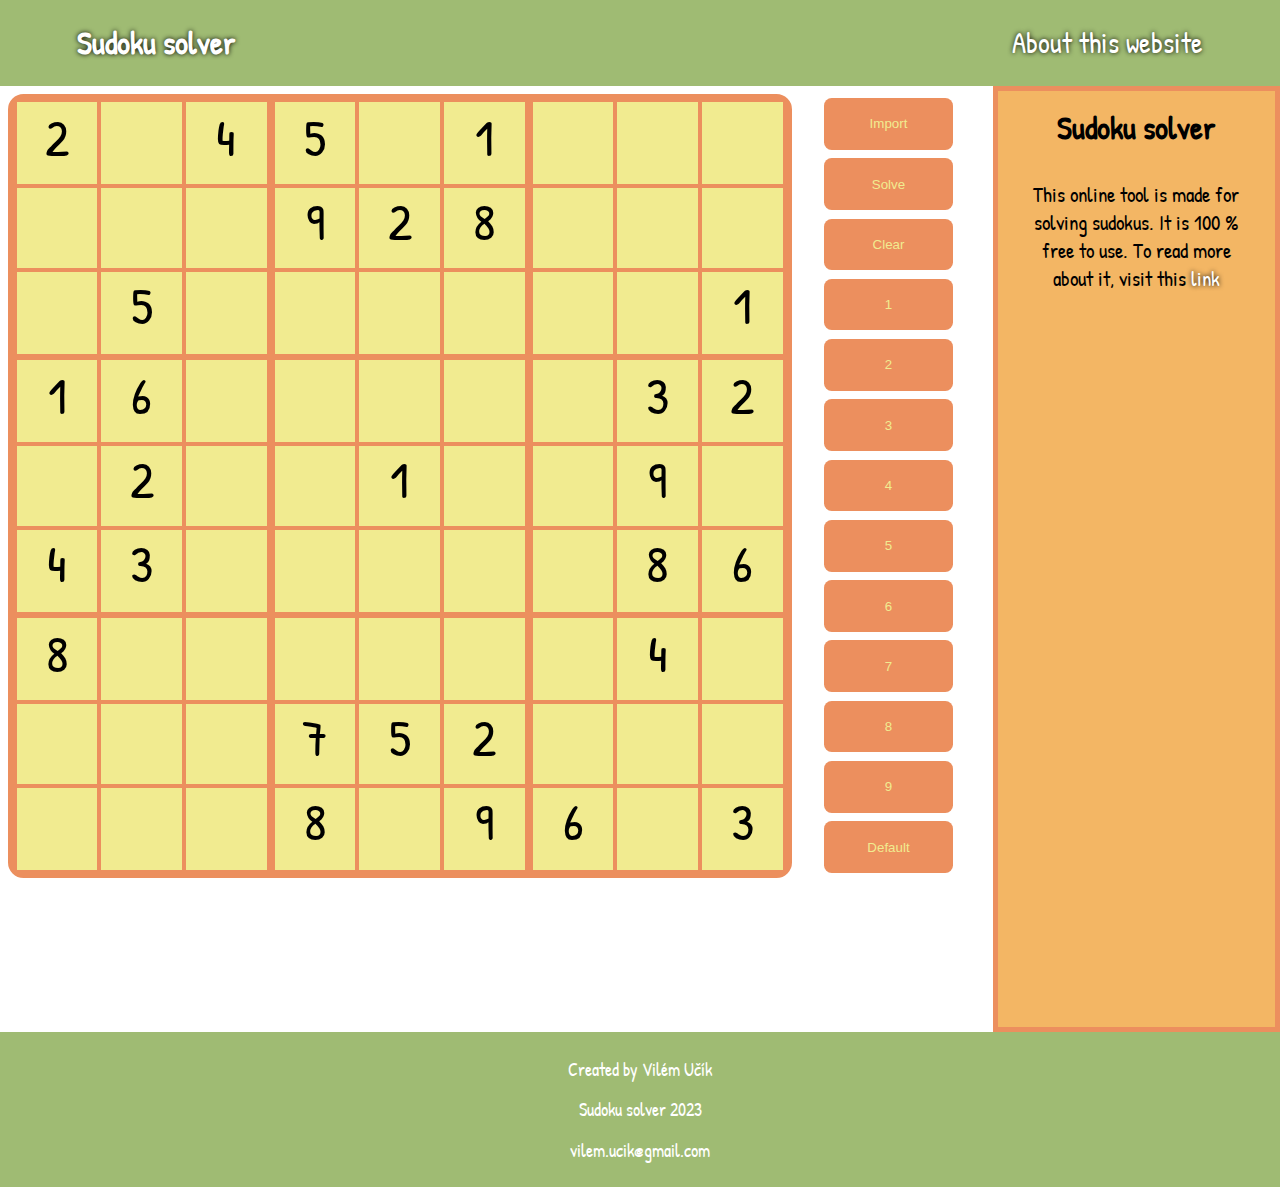
<file: index.html>
<!DOCTYPE html>
<html>
    <head>
        <meta charset="utf-8">
        <meta http-equiv="X-UA-Compatible" content="IE=edge">
        <title>Sudoku solver</title>
        <meta name="description" content="">
        <meta name="viewport" content="width=device-width, initial-scale=1">
        <link rel="stylesheet" href="index.css">
    </head>
    <body>
        <header>
            <h1>Sudoku solver</h1>
            <nav>
                <a href="about.html">About this website</a>
            </nav>
        </header>
        <main>
            <article>
                <div id="grid"></div>
                <div id="buttons">
                    <button id="input">Import</button>
                    <button id="solve">Solve</button>
                    <button id="clear">Clear</button>
                    <button class="num-button" id="1">1</button>
                    <button class="num-button" id="2">2</button>
                    <button class="num-button" id="3">3</button>
                    <button class="num-button" id="4">4</button>
                    <button class="num-button" id="5">5</button>
                    <button class="num-button" id="6">6</button>
                    <button class="num-button" id="7">7</button>
                    <button class="num-button" id="8">8</button> 
                    <button class="num-button" id="9">9</button>
                    <button class="num-button" id="0">Default</button>
                </div>
            </article>
            <aside class="aside">
                <h2>Sudoku solver</h2>
                <p>This online tool is made for solving sudokus. It is 100 % free to use. To read more about it, visit this <a href="about.html">link</a></p>
            </aside>
        </main>
        <footer>
            <p>Created by Vilém Učík</p>
            <p>Sudoku solver 2023</p>
            <p>vilem.ucik@gmail.com</p>
        </footer>
        <script type="module" src="sudoku.js"></script>
        <script type="module" src="app.js" async defer></script>
    </body>
</html>
</file>
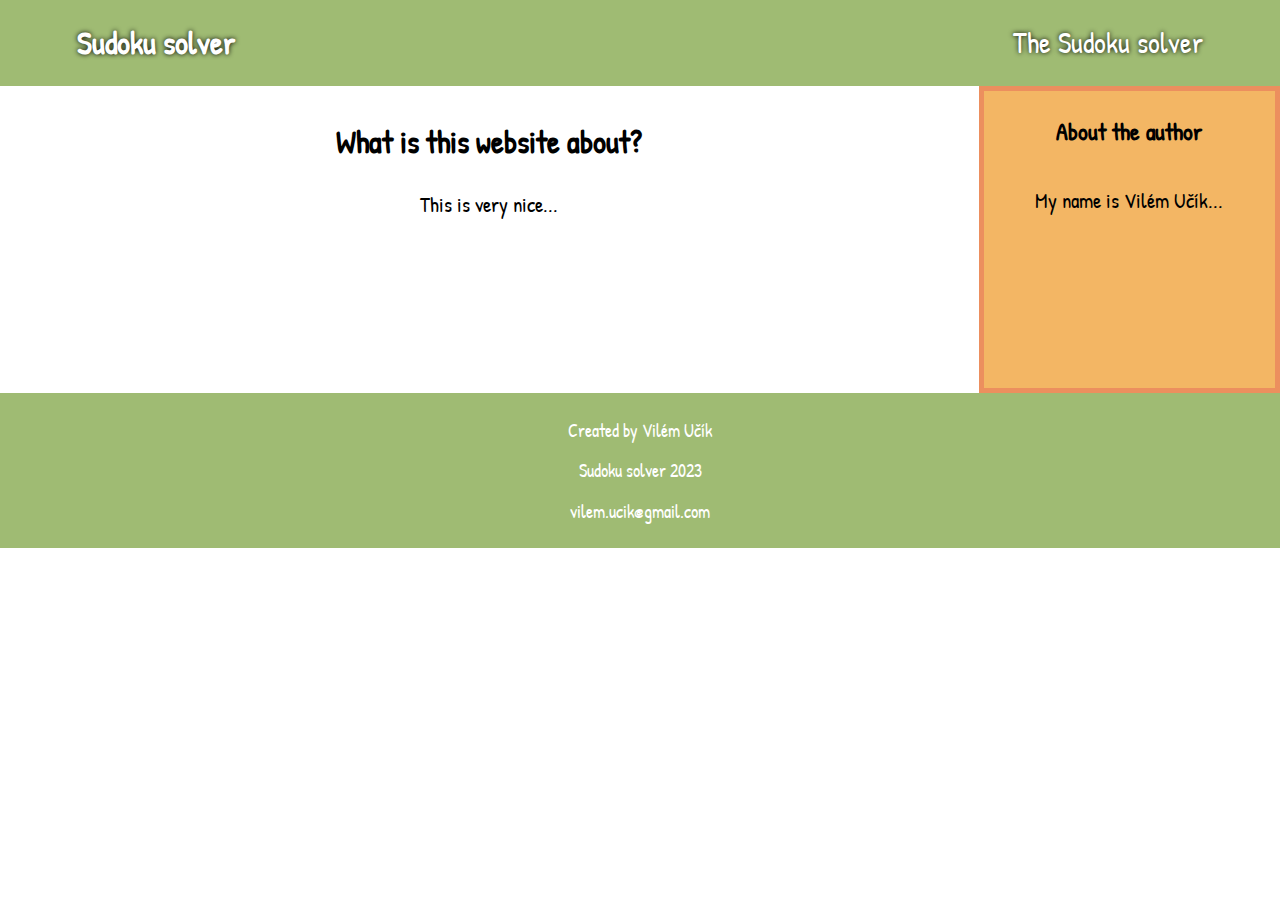
<file: about.html>
<!DOCTYPE html>
<html>
  <head>
    <meta charset="utf-8">
    <meta http-equiv="X-UA-Compatible" content="IE=edge">
    <title>Sudoku solver</title>
    <meta name="description" content="">
    <meta name="viewport" content="width=device-width, initial-scale=1">
    <link rel="stylesheet" href="about.css">
  </head>
  <body>
    <header>
        <h1>Sudoku solver</h1>
        <nav>
            <a href="index.html">The Sudoku solver</a>
        </nav>
    </header>
    <main>
        <article>
            <h2>What is this website about?</h2>
            <p>This is very nice...</p>
        </article>
        <aside>
            <h3>About the author</h3>
            <p>My name is Vilém Učík...</p>
        </aside>
    </main>
    <footer>
        <p>Created by Vilém Učík</p>
        <p>Sudoku solver 2023</p>
        <p>vilem.ucik@gmail.com</p>
    </footer>
  </body>
</html>
</file>
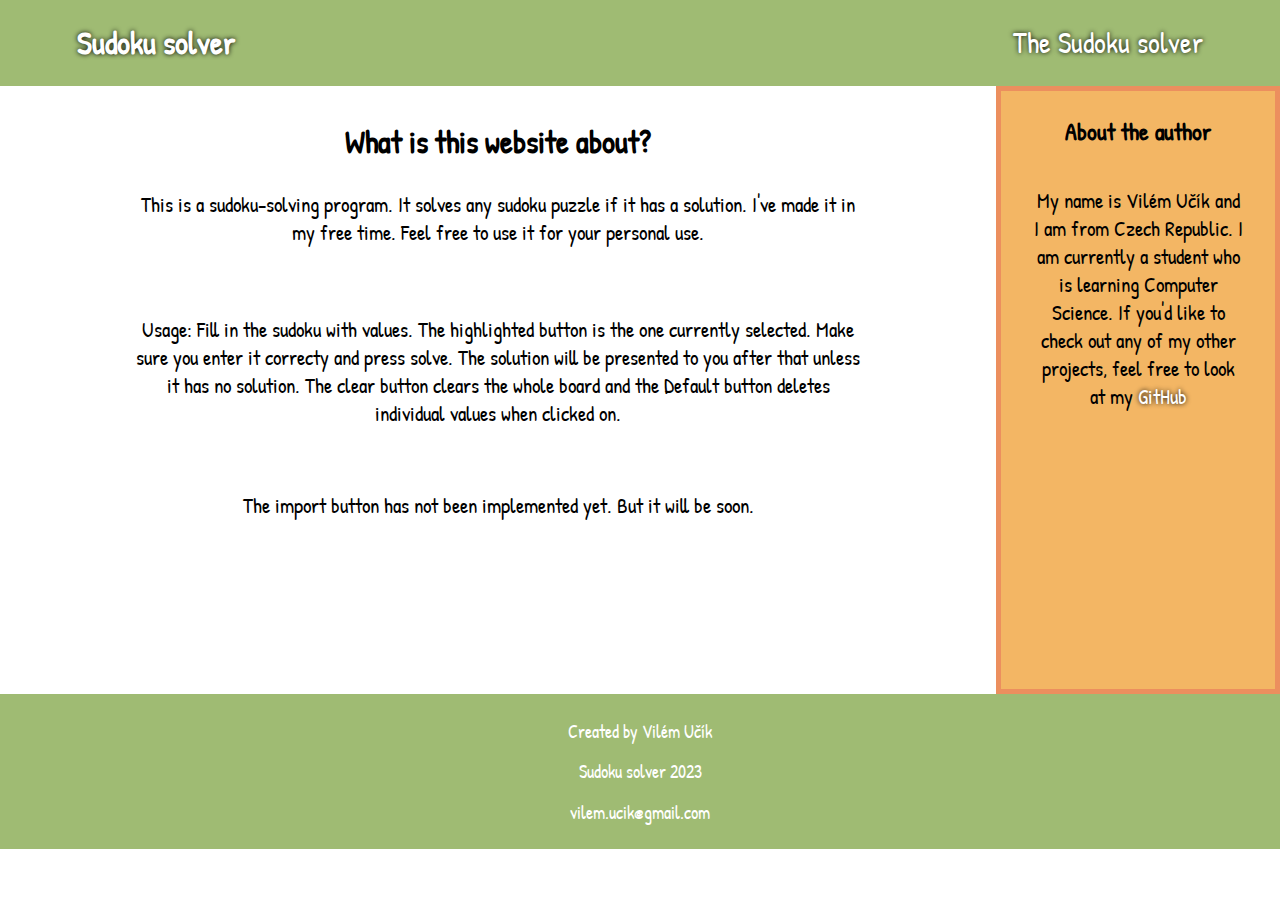
<file: docs/about.html>
<!DOCTYPE html>
<html>
  <head>
    <meta charset="utf-8">
    <meta http-equiv="X-UA-Compatible" content="IE=edge">
    <title>Sudoku solver</title>
    <meta name="description" content="">
    <meta name="viewport" content="width=device-width, initial-scale=1">
    <link rel="stylesheet" href="about.css">
  </head>
  <body>
    <header>
        <h1>Sudoku solver</h1>
        <nav>
            <a href="/">The Sudoku solver</a>
        </nav>
    </header>
    <main>
        <article>
            <h2>What is this website about?</h2>
            <p>This is a sudoku-solving program. It solves any sudoku puzzle if it has a solution. I've made it in my free time. Feel free to use it for your personal use.<p>
            <br>
            <p>Usage:  Fill in the sudoku with values. The highlighted button is the one currently selected. Make sure you enter it correcty and press solve. The solution will be presented to you after that unless it has no solution. The clear button clears the whole board and the Default button deletes individual values when clicked on.</p>
            <br>
            <p>The import button has not been implemented yet. But it will be soon.</p>
        </article>
        <aside>
            <h3>About the author</h3>
            <p>My name is Vilém Učík and I am from Czech Republic. I am currently a student who is learning Computer Science. If you'd like to check out any of my other projects, feel free to look at my <a href="https://github.com/wiliams12">GitHub</a></p>
        </aside>
    </main>
    <footer>
        <p>Created by Vilém Učík</p>
        <p>Sudoku solver 2023</p>
        <p>vilem.ucik@gmail.com</p>
    </footer>
  </body>
</html>
</file>
<file: index.css>
@import url('https://fonts.googleapis.com/css2?family=Patrick+Hand&family=Playpen+Sans&family=Poppins:wght@400;700&display=swap');

:root {
    --grid-size: 86vh;
    --orange: #EC8F5E;
    --light-orange:#F3B664;
    --yellow: #F1EB90;
    --green: #9FBB73;
}

@media (max-width: 1200px) {
    :root {
        --grid-size: 80vh;
    }
    article {
        flex-direction: column;
    }
    div#buttons {
        flex-direction: row;
        width: var(--grid-size);
        margin: calc(var(--grid-size) / 50) 0;
        flex-wrap: wrap;
        justify-content: flex-end;
    }
    div#buttons > button {
        margin: calc(var(--grid-size) / 100);
    }
}
@media (max-width: 950px) {
    main {
        flex-direction: column;
    }
    aside.aside {
        width: 100%;
    
    }
}
@media (max-width: 650px) {
    :root {
        --grid-size: 92vw;
    }

}

html {
    font-family: 'Patrick Hand'
}

body {
    margin: 0;
}

#grid {
    background-color: var(--yellow);
    height: var(--grid-size);
    width: var(--grid-size);
    display: flex;
    flex-direction: column;
    border: calc(var(--grid-size) / 150) solid var(--orange);
    border-radius: calc(var(--grid-size) / 50);
}

div {
    width: 100%;
    height: 100%;
}

#grid > div {
    display: flex;
    align-items: center;
    height: calc(var(--grid-size) / 9);
}

#grid > div > div {
    margin: 0;
    border-width: calc(var(--grid-size) / 300);
    border-style: solid;
    border-color: var(--orange);
    text-align: center;
    font-size: calc(var(--grid-size) / 15);
}
#grid > div > div:hover {
    background-color: var(--light-orange);
}

#grid > div > div:nth-child(3n) {
    border-right: calc(var(--grid-size) / 180) solid var(--orange);
}
#grid > div > div:nth-child(3n - 2) {
    border-left: calc(var(--grid-size) / 180) solid var(--orange);
}

#grid > div:nth-child(3n) {
    border-bottom: calc(var(--grid-size) / 200) solid var(--orange);
}
#grid > div:nth-child(3n - 2) {
    border-top: calc(var(--grid-size) / 200) solid var(--orange);
}

article, main {
    display: flex;
    justify-content: space-between;
}

article {
    margin:calc(var(--grid-size) / 100);
    margin-bottom: calc(var(--grid-size) / 5);
}

#buttons {
    display: flex;
    justify-content: flex-start;
    flex-direction: column;
    width: calc(var(--grid-size) / 4);
}

aside {
    width: calc(var(--grid-size) / 2);
    background-color: var(--light-orange);
    text-align: center;
    border: 5px solid var(--orange);
}

aside h2, aside p {
    margin: 0;
    padding: calc(var(--grid-size) / 50) calc(var(--grid-size) / 25);
}

aside h2 {
    font-size: 2rem;
}

aside p {
    font-size: 1.3rem;
}

aside p a {
    text-decoration: none;
    color: white;
    text-shadow: 0 0 5px black;
}

#buttons > button {
    width: calc(var(--grid-size) / 6);
    height: calc(var(--grid-size) / 15);
    border-radius: calc(var(--grid-size) / 100);
    color: var(--yellow);
    background-color: var(--orange);
    border: none;
    margin: auto
}

footer, header {
    background-color: var(--green);;
}

header {
    display: flex;
    justify-content: space-between;
    color: white;
    text-shadow: 0 0 5px black;
    padding: 0 calc(var(--grid-size) / 10);
}

header a {
    text-decoration: none;
    color: white;
    font-size: 1.8rem;  
    margin: auto;
}

nav {
    display: flex;  
}

footer {
    color: white;
    text-align: center;
    font-size: 1.1rem;
    padding: calc(var(--grid-size) / 100);
}
</file>
<file: about.css>
@import './index.css';

article {
    display: block;
    text-align: center;
    width: 100%;
}
article h2, article p {
    width: 100%;
}

article p {
    font-size: 1.3rem;
}

article h2 {
    font-size: 2rem;
}

aside h3 {
    font-size: 1.5rem;
}
</file>
<file: docs/about.css>
@import './index.css';

article {
    box-sizing: border-box;
    display: block;
    text-align: center;
    width:100%;
    padding: 0 10%;
}
article h2, article p {
    width: 100%;
}

article p {
    font-size: 1.3rem;
}

article h2 {
    font-size: 2rem;
}

aside h3 {
    font-size: 1.5rem;
}
</file>
